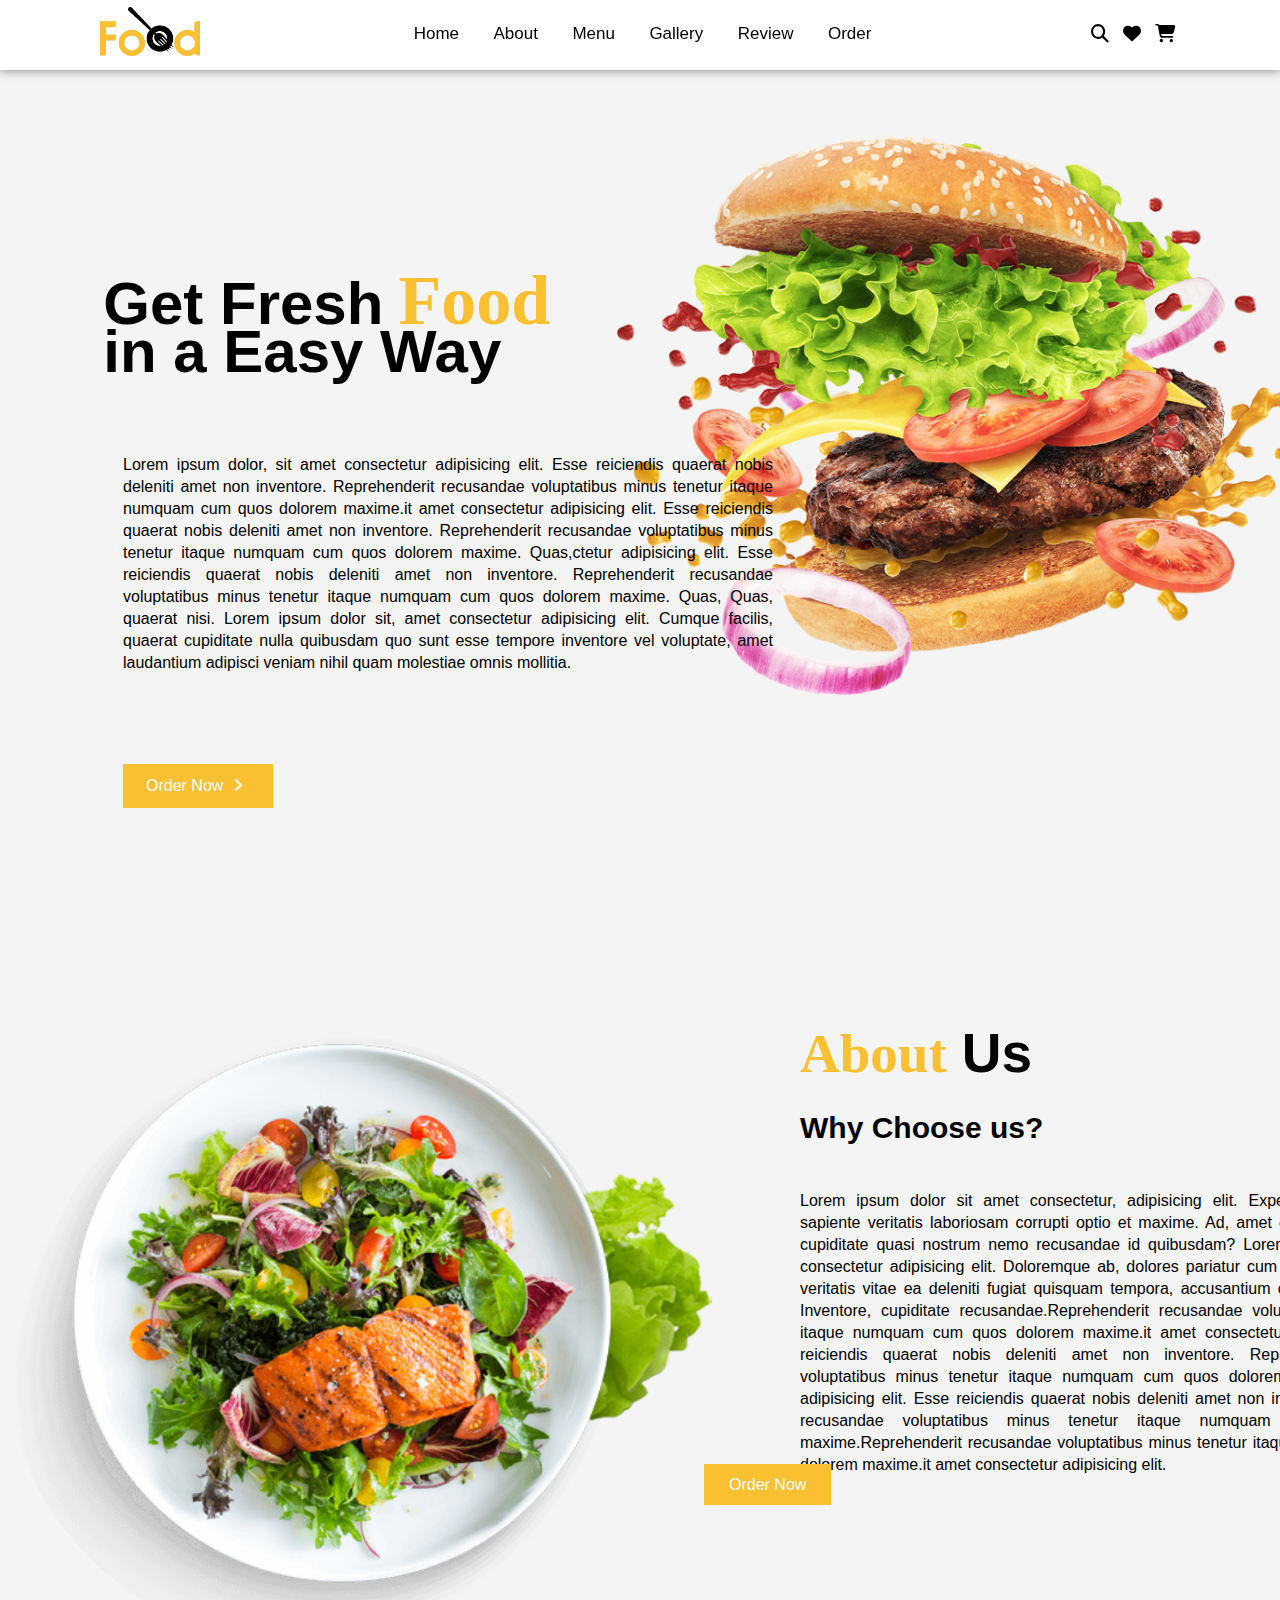
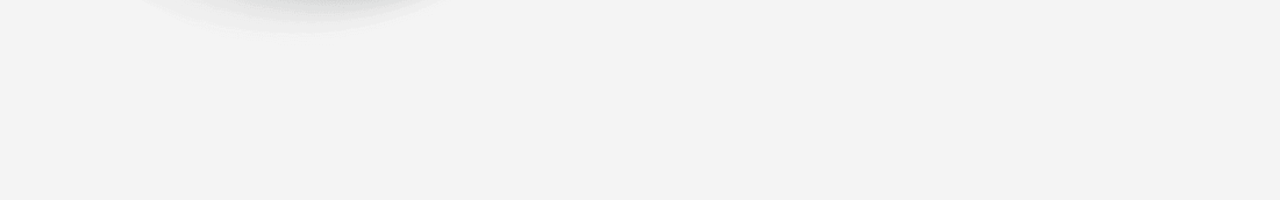
<file: about.html>
<!DOCTYPE html>
<html lang="en">
<head>
    <meta charset="UTF-8">
    <meta http-equiv="X-UA-Compatible" content="IE=edge">
    <meta name="viewport" content="width=device-width, initial-scale=1.0">
    <title>Food</title>
    <link rel="stylesheet" href="assets/css/font-awesome.min.css">
    <link rel="stylesheet" href="assets/css/style.css">
</head>
<body>
    <section id="Home">
        <nav>
            <div class="logo">
                <img src="assets/img/logo.png">
            </div>

            <ul>
                <li><a href="index.html">Home</a></li>
                <li><a href="about.html">About</a></li>
                <li><a href="menu.html">Menu</a></li>
                <li><a href="gallery.html">Gallery</a></li>
                <li><a href="review.html">Review</a></li>
                <li><a href="order.html">Order</a></li>
            </ul>

            <div class="icon">
                <i class="fa-solid fa-magnifying-glass"></i>
                <i class="fa-solid fa-heart"></i>
                <i class="fa-solid fa-cart-shopping"></i>    
            </div>

        </nav>

        <div class="main">

            <div class="men_text">
                <h1>Get Fresh<span>Food</span><br><br>in a Easy Way</h1>
            </div>

            <div class="main_image">
                <img src="assets/img/main_img.png">
            </div>

        </div>

        <p>
            Lorem ipsum dolor, sit amet consectetur adipisicing elit. Esse reiciendis quaerat nobis 
            deleniti amet non inventore. Reprehenderit recusandae voluptatibus minus tenetur itaque numquam 
            cum quos dolorem maxime.it amet consectetur adipisicing elit. Esse reiciendis quaerat nobis 
            deleniti amet non inventore. Reprehenderit recusandae voluptatibus minus tenetur itaque numquam 
            cum quos dolorem maxime. Quas,ctetur adipisicing elit. Esse reiciendis quaerat nobis 
            deleniti amet non inventore. Reprehenderit recusandae voluptatibus minus tenetur itaque numquam 
            cum quos dolorem maxime. Quas, Quas, quaerat nisi. Lorem ipsum dolor sit, amet consectetur adipisicing 
            elit. Cumque facilis, quaerat cupiditate nulla quibusdam quo sunt esse tempore inventore vel 
            voluptate, amet laudantium adipisci veniam nihil quam molestiae omnis mollitia.
        </p>

        <div class="main_btn">
            <a href="#">Order Now</a>
            <i class="fa-solid fa-angle-right"></i>
        </div>

    </section>

   <div class="about" id="About">
        <div class="about_main">

            <div class="image">
                <img src="assets/img/Food-Plate.png">
            </div>

            <div class="about_text">
                <h1><span>About</span>Us</h1>
                <h3>Why Choose us?</h3>
                <p>
                    Lorem ipsum dolor sit amet consectetur, adipisicing elit. Expedita, est. Doloremque 
                    sapiente veritatis laboriosam corrupti optio et maxime. Ad, amet explicabo eaque labore 
                    cupiditate quasi nostrum nemo recusandae id quibusdam? Lorem ipsum dolor sit amet 
                    consectetur adipisicing elit. Doloremque ab, dolores pariatur cum exercitationem, illo nisi 
                    veritatis vitae ea deleniti fugiat quisquam tempora, accusantium corrupti excepturi optio. 
                    Inventore, cupiditate recusandae.Reprehenderit recusandae voluptatibus minus tenetur itaque numquam 
                    cum quos dolorem maxime.it amet consectetur adipisicing elit. Esse reiciendis quaerat nobis 
                    deleniti amet non inventore. Reprehenderit recusandae voluptatibus minus tenetur itaque numquam 
                    cum quos dolorem maxime. Quas,ctetur adipisicing elit. Esse reiciendis quaerat nobis 
                    deleniti amet non inventore. Reprehenderit recusandae voluptatibus minus tenetur itaque numquam 
                    cum quos dolorem maxime.Reprehenderit recusandae voluptatibus minus tenetur itaque numquam 
                    cum quos dolorem maxime.it amet consectetur adipisicing elit.
            </div>

        </div>

        <a href="#" class="about_btn">Order Now</a>

    </div>
</file>
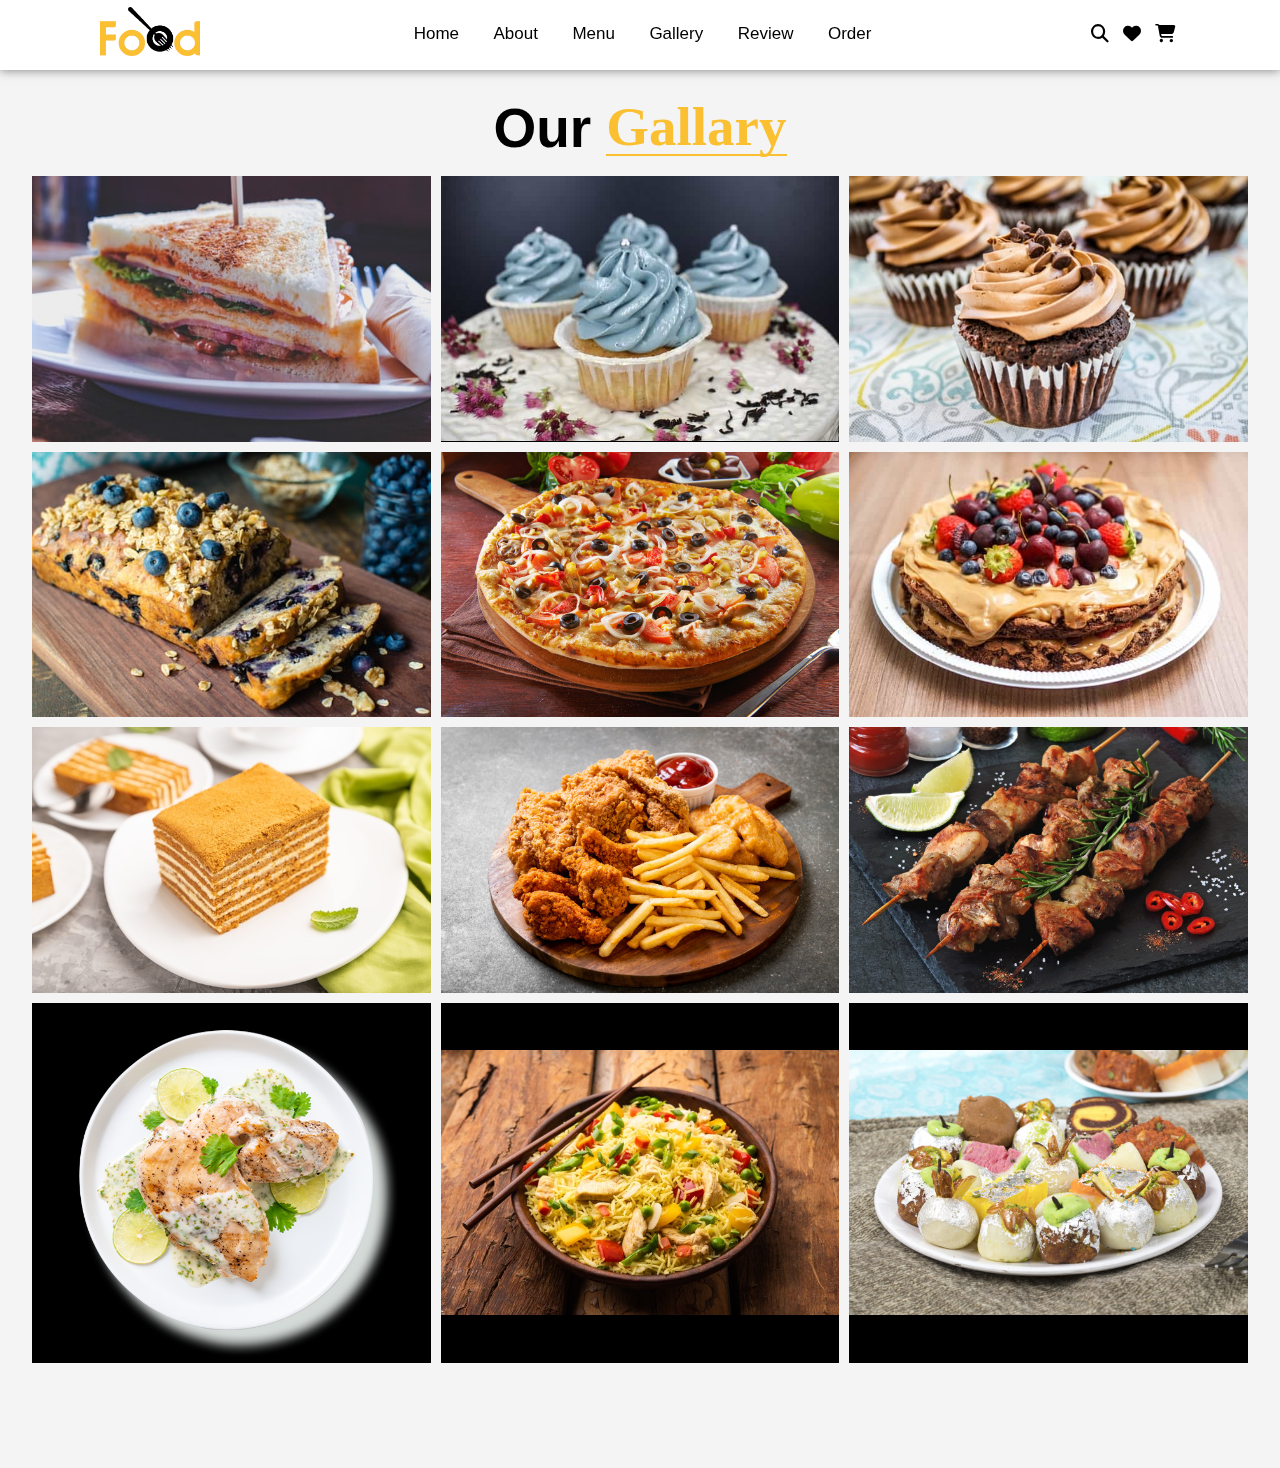
<file: gallery.html>
<!DOCTYPE html>
 <html lang="en">
 <head>
     <meta charset="UTF-8">
     <meta http-equiv="X-UA-Compatible" content="IE=edge">
     <meta name="viewport" content="width=device-width, initial-scale=1.0">
     <title>Food</title>
     <link rel="stylesheet" href="assets/css/font-awesome.min.css">
     <link rel="stylesheet" href="assets/css/style.css">
 </head>
 <body>
     <section id="Home">
         <nav>
             <div class="logo">
                 <img src="assets/img/logo.png">
             </div>
 
             <ul>
                 <li><a href="index.html">Home</a></li>
                 <li><a href="about.html">About</a></li>
                 <li><a href="menu.html">Menu</a></li>
                 <li><a href="gallery.html">Gallery</a></li>
                 <li><a href="review.html">Review</a></li>
                 <li><a href="order.html">Order</a></li>
             </ul>
 
             <div class="icon">
                 <i class="fa-solid fa-magnifying-glass"></i>
                 <i class="fa-solid fa-heart"></i>
                 <i class="fa-solid fa-cart-shopping"></i>    
             </div>
 
         </nav>
 
 <!--Gallary-->

  <div class="gallary" id="Gallary">
    <h1>Our<span>Gallary</span></h1>

    <div class="gallary_image_box">
        <div class="gallary_image">
            <img src="assets/img/gallary_1.jpg">

            <h3>Food</h3>
            <p>
                Lorem ipsum dolor sit amet consectetur, adipisicing elit. Commodi sint eveniet laboriosam 
            </p>
            <a href="#" class="gallary_btn">Order Now</a>
        </div>

        <div class="gallary_image">
            <img src="assets/img/gallary_2.jpg">

            <h3>Food</h3>
            <p>
                Lorem ipsum dolor sit amet consectetur, adipisicing elit. Commodi sint eveniet laboriosam 
            </p>
            <a href="#" class="gallary_btn">Order Now</a>
        </div>

        <div class="gallary_image">
            <img src="assets/img/gallary_3.jpg">

            <h3>Food</h3>
            <p>
                Lorem ipsum dolor sit amet consectetur, adipisicing elit. Commodi sint eveniet laboriosam 
            </p>
            <a href="#" class="gallary_btn">Order Now</a>
        </div>

        <div class="gallary_image">
            <img src="assets/img/gallary_4.jpg">

            <h3>Food</h3>
            <p>
                Lorem ipsum dolor sit amet consectetur, adipisicing elit. Commodi sint eveniet laboriosam 
            </p>
            <a href="#" class="gallary_btn">Order Now</a>
        </div>

        <div class="gallary_image">
            <img src="assets/img/gallary_5.jpg">

            <h3>Food</h3>
            <p>
                Lorem ipsum dolor sit amet consectetur, adipisicing elit. Commodi sint eveniet laboriosam 
            </p>
            <a href="#" class="gallary_btn">Order Now</a>
        </div>

        <div class="gallary_image">
            <img src="assets/img/gallary_6.jpg">

            <h3>Food</h3>
            <p>
                Lorem ipsum dolor sit amet consectetur, adipisicing elit. Commodi sint eveniet laboriosam 
            </p>
            <a href="#" class="gallary_btn">Order Now</a>
        </div>

        <div class="gallary_image">
            <img src="assets/img/gallery3.png">
    
            <h3>Food</h3>
            <p>
                Lorem ipsum dolor sit amet consectetur, adipisicing elit. Commodi sint eveniet laboriosam 
            </p>
            <a href="#" class="gallary_btn">Order Now</a>
        </div>
    
        <div class="gallary_image">
            <img src="assets/img/gallery2.png">
    
            <h3>Food</h3>
            <p>
                Lorem ipsum dolor sit amet consectetur, adipisicing elit. Commodi sint eveniet laboriosam 
            </p>
            <a href="#" class="gallary_btn">Order Now</a>
        </div>
    
        <div class="gallary_image">
            <img src="assets/img/gallery4.png">
    
            <h3>Food</h3>
            <p>
                Lorem ipsum dolor sit amet consectetur, adipisicing elit. Commodi sint eveniet laboriosam 
            </p>
            <a href="#" class="gallary_btn">Order Now</a>
        </div>
    
        <div class="gallary_image">
            <img src="assets/img/gallery1.png">
    
            <h3>Food</h3>
            <p>
                Lorem ipsum dolor sit amet consectetur, adipisicing elit. Commodi sint eveniet laboriosam 
            </p>
            <a href="#" class="gallary_btn">Order Now</a>
        </div>
    
        <div class="gallary_image">
            <img src="assets/img/gallery5.png">
    
            <h3>Food</h3>
            <p>
                Lorem ipsum dolor sit amet consectetur, adipisicing elit. Commodi sint eveniet laboriosam 
            </p>
            <a href="#" class="gallary_btn">Order Now</a>
        </div>
    
        <div class="gallary_image">
            <img src="assets/img/gallery6.png">
    
            <h3>Food</h3>
            <p>
                Lorem ipsum dolor sit amet consectetur, adipisicing elit. Commodi sint eveniet laboriosam 
            </p>
            <a href="#" class="gallary_btn">Order Now</a>
        </div>
    
    </div>

</div>
</file>
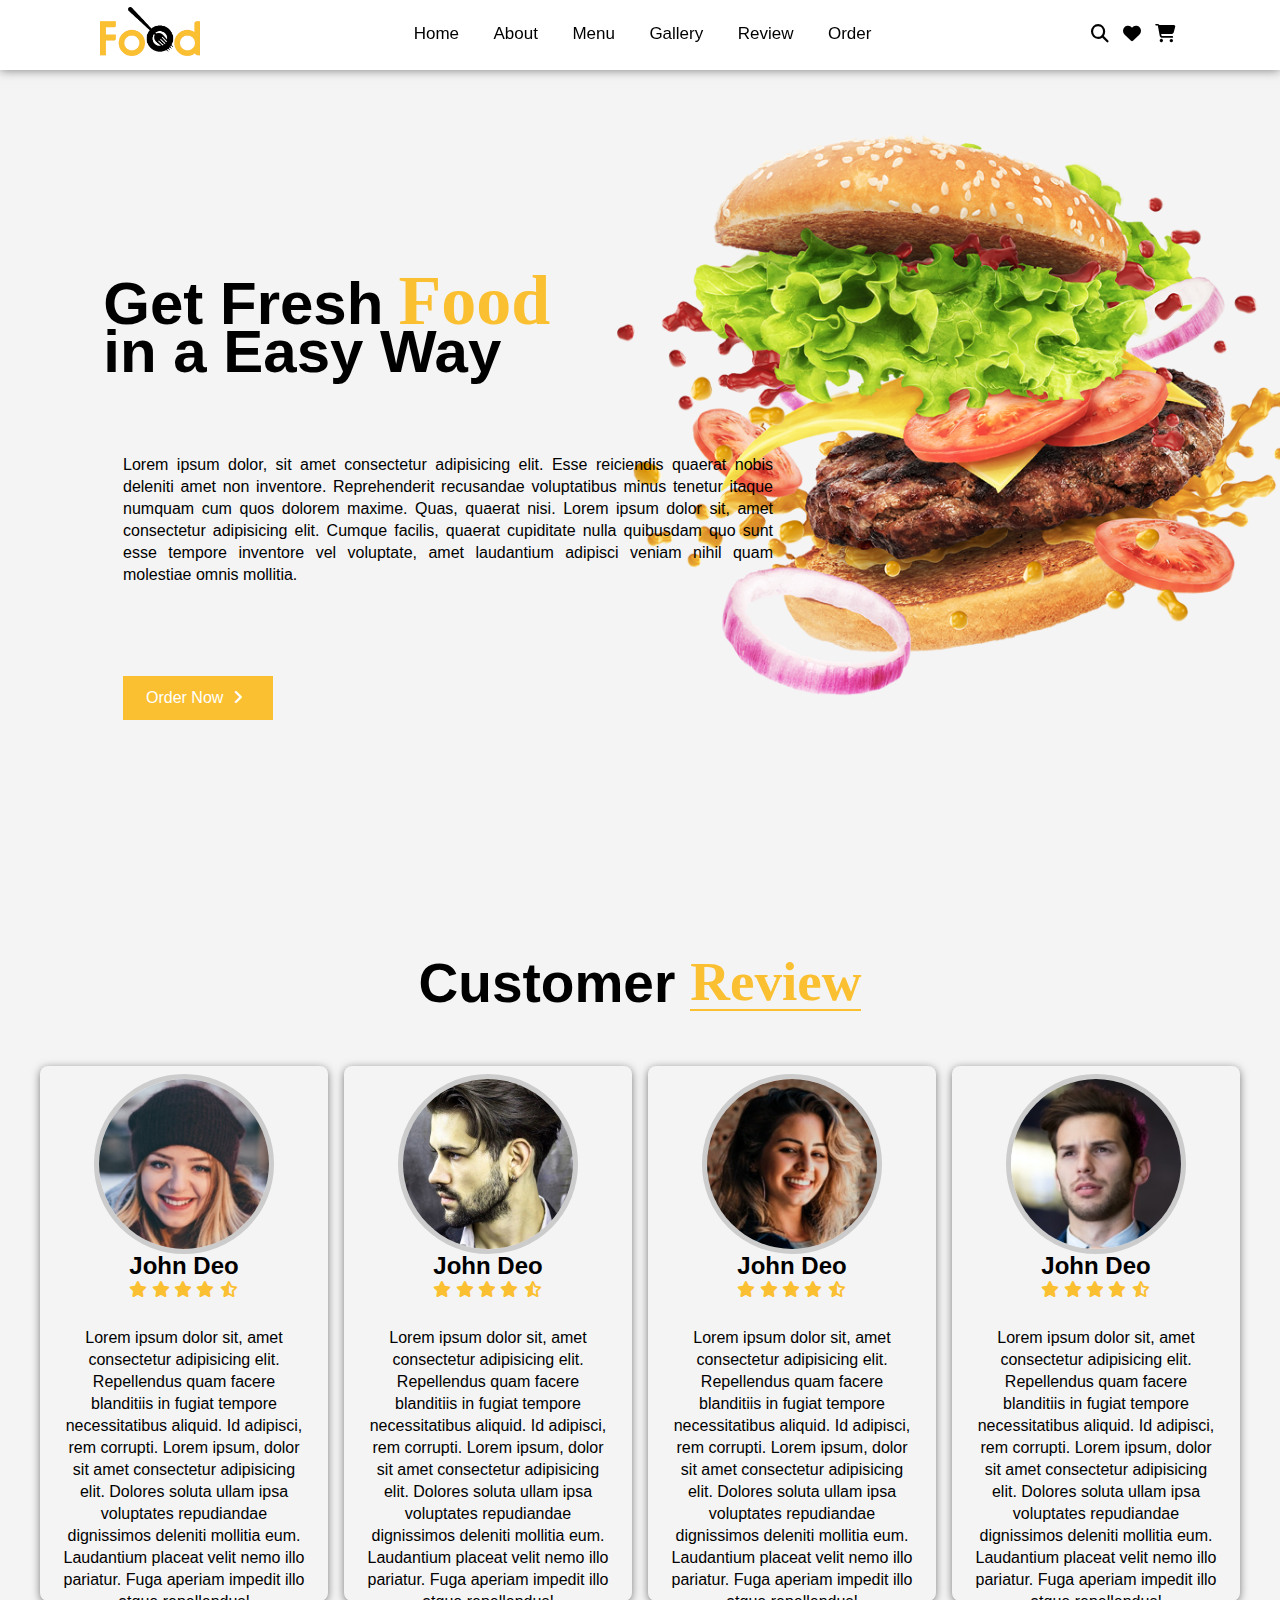
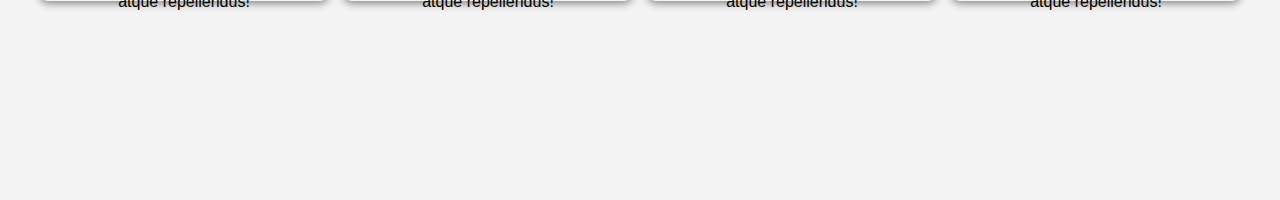
<file: review.html>
<!DOCTYPE html>
<html lang="en">
<head>
    <meta charset="UTF-8">
    <meta http-equiv="X-UA-Compatible" content="IE=edge">
    <meta name="viewport" content="width=device-width, initial-scale=1.0">
    <title>Food</title>
    <link rel="stylesheet" href="assets/css/font-awesome.min.css">
    <link rel="stylesheet" href="assets/css/style.css">
</head>
<body>
    <section id="Home">
        <nav>
            <div class="logo">
                <img src="assets/img/logo.png">
            </div>

            <ul>
                <li><a href="index.html">Home</a></li>
                <li><a href="about.html">About</a></li>
                <li><a href="menu.html">Menu</a></li>
                <li><a href="gallery.html">Gallery</a></li>
                <li><a href="review.html">Review</a></li>
                <li><a href="order.html">Order</a></li>
            </ul>

            <div class="icon">
                <i class="fa-solid fa-magnifying-glass"></i>
                <i class="fa-solid fa-heart"></i>
                <i class="fa-solid fa-cart-shopping"></i>    
            </div>

        </nav>

        <div class="main">

            <div class="men_text">
                <h1>Get Fresh<span>Food</span><br><br>in a Easy Way</h1>
            </div>

            <div class="main_image">
                <img src="assets/img/main_img.png">
            </div>

        </div>

        <p>
            Lorem ipsum dolor, sit amet consectetur adipisicing elit. Esse reiciendis quaerat nobis 
            deleniti amet non inventore. Reprehenderit recusandae voluptatibus minus tenetur itaque numquam 
            cum quos dolorem maxime. Quas, quaerat nisi. Lorem ipsum dolor sit, amet consectetur adipisicing 
            elit. Cumque facilis, quaerat cupiditate nulla quibusdam quo sunt esse tempore inventore vel 
            voluptate, amet laudantium adipisci veniam nihil quam molestiae omnis mollitia.
        </p>

        <div class="main_btn">
            <a href="#">Order Now</a>
            <i class="fa-solid fa-angle-right"></i>
        </div>

    </section>


<div class="review" id="Review">
    <h1>Customer<span>Review</span></h1>

    <div class="review_box">
        <div class="review_card">

            <div class="review_profile">
                <img src="assets/img/review_1.png">
            </div>

            <div class="review_text">
                <h2 class="name">John Deo</h2>

                <div class="review_icon">
                    <i class="fa-solid fa-star"></i>
                    <i class="fa-solid fa-star"></i>
                    <i class="fa-solid fa-star"></i>
                    <i class="fa-solid fa-star"></i>
                    <i class="fa-solid fa-star-half-stroke"></i>
                </div>

                <div class="review_social">
                    <i class="fa-brands fa-facebook-f"></i>
                    <i class="fa-brands fa-instagram"></i>
                    <i class="fa-brands fa-twitter"></i>
                    <i class="fa-brands fa-linkedin-in"></i>
                </div>

                <p>
                    Lorem ipsum dolor sit, amet consectetur adipisicing elit. Repellendus quam facere 
                    blanditiis in fugiat tempore necessitatibus aliquid. Id adipisci, rem corrupti. Lorem ipsum, 
                    dolor sit amet consectetur adipisicing elit. Dolores soluta ullam ipsa voluptates 
                    repudiandae dignissimos deleniti mollitia eum. Laudantium placeat velit nemo illo 
                    pariatur. Fuga aperiam impedit illo atque repellendus!
                </p>

            </div>

        </div>

        <div class="review_card">

            <div class="review_profile">
                <img src="assets/img/review_2.png">
            </div>

            <div class="review_text">
                <h2 class="name">John Deo</h2>

                <div class="review_icon">
                    <i class="fa-solid fa-star"></i>
                    <i class="fa-solid fa-star"></i>
                    <i class="fa-solid fa-star"></i>
                    <i class="fa-solid fa-star"></i>
                    <i class="fa-solid fa-star-half-stroke"></i>
                </div>

                <div class="review_social">
                    <i class="fa-brands fa-facebook-f"></i>
                    <i class="fa-brands fa-instagram"></i>
                    <i class="fa-brands fa-twitter"></i>
                    <i class="fa-brands fa-linkedin-in"></i>
                </div>

                <p>
                    Lorem ipsum dolor sit, amet consectetur adipisicing elit. Repellendus quam facere 
                    blanditiis in fugiat tempore necessitatibus aliquid. Id adipisci, rem corrupti. Lorem ipsum, 
                    dolor sit amet consectetur adipisicing elit. Dolores soluta ullam ipsa voluptates 
                    repudiandae dignissimos deleniti mollitia eum. Laudantium placeat velit nemo illo 
                    pariatur. Fuga aperiam impedit illo atque repellendus!
                </p>

            </div>

        </div>

        <div class="review_card">

            <div class="review_profile">
                <img src="assets/img/review_3.png">
            </div>

            <div class="review_text">
                <h2 class="name">John Deo</h2>

                <div class="review_icon">
                    <i class="fa-solid fa-star"></i>
                    <i class="fa-solid fa-star"></i>
                    <i class="fa-solid fa-star"></i>
                    <i class="fa-solid fa-star"></i>
                    <i class="fa-solid fa-star-half-stroke"></i>
                </div>

                <div class="review_social">
                    <i class="fa-brands fa-facebook-f"></i>
                    <i class="fa-brands fa-instagram"></i>
                    <i class="fa-brands fa-twitter"></i>
                    <i class="fa-brands fa-linkedin-in"></i>
                </div>

                <p>
                    Lorem ipsum dolor sit, amet consectetur adipisicing elit. Repellendus quam facere 
                    blanditiis in fugiat tempore necessitatibus aliquid. Id adipisci, rem corrupti. Lorem ipsum, 
                    dolor sit amet consectetur adipisicing elit. Dolores soluta ullam ipsa voluptates 
                    repudiandae dignissimos deleniti mollitia eum. Laudantium placeat velit nemo illo 
                    pariatur. Fuga aperiam impedit illo atque repellendus!
                </p>

            </div>

        </div>

        <div class="review_card">

            <div class="review_profile">
                <img src="assets/img/review_4.png">
            </div>

            <div class="review_text">
                <h2 class="name">John Deo</h2>

                <div class="review_icon">
                    <i class="fa-solid fa-star"></i>
                    <i class="fa-solid fa-star"></i>
                    <i class="fa-solid fa-star"></i>
                    <i class="fa-solid fa-star"></i>
                    <i class="fa-solid fa-star-half-stroke"></i>
                </div>

                <div class="review_social">
                    <i class="fa-brands fa-facebook-f"></i>
                    <i class="fa-brands fa-instagram"></i>
                    <i class="fa-brands fa-twitter"></i>
                    <i class="fa-brands fa-linkedin-in"></i>
                </div>

                <p>
                    Lorem ipsum dolor sit, amet consectetur adipisicing elit. Repellendus quam facere 
                    blanditiis in fugiat tempore necessitatibus aliquid. Id adipisci, rem corrupti. Lorem ipsum, 
                    dolor sit amet consectetur adipisicing elit. Dolores soluta ullam ipsa voluptates 
                    repudiandae dignissimos deleniti mollitia eum. Laudantium placeat velit nemo illo 
                    pariatur. Fuga aperiam impedit illo atque repellendus!
                </p>

            </div>

        </div>

    </div>

</div>
</file>
<file: assets/css/style.css>
@import url('https://fonts.googleapis.com/css2?family=Lexend:wght@400;500;600;700;800&display=swap');
*{
    margin: 0px;
    padding: 0px;
    box-sizing: border-box;
    scroll-behavior: smooth;
    text-decoration: none;
    list-style: none;
    font-family: sans-serif;
}
.container{
    width: 1170px;
    margin: 0 auto;
}
body{
    font-family: 'Lexend', sans-serif;
    font-size: 16px;
    line-height: 24px;
    background-color: #f4f4f4;
}
section{
    width: 100%;
    height: 100vh;
}

section nav{
    display: flex;
    justify-content: space-around;
    align-items: center;
    position: fixed;
    right: 0;
    left: 0;
    background: #fff;
    box-shadow: 0 0 10px rgba(0,0,0,0.5);
    z-index: 1000;
}

section nav .logo img{
    width: 100px;
    cursor: pointer;
    margin: 7px 0;
}

section nav ul{
    list-style: none;
}

section nav ul li{
    display: inline-block;
    margin: 0 15px;
}

section nav ul li a{
    text-decoration: none;
    color: #000;
    font-weight: 500;
    font-size: 17px;
    transition: 0.1s;
}

section nav ul li a::after{
    content: '';
    width: 0;
    height: 2px;
    background: #fac031;
    display: block;
    transition: 0.2s linear;
}

section nav ul li a:hover::after{
    width: 100%;
}

section nav ul li a:hover{
    color: #fac031;
}

section nav .icon i{
    font-size: 18px;
    color: #000;
    margin: 0 5px;
    cursor: pointer;
    transition: 0.3s;
}

section nav .icon i:hover{
    color: #fac031;
}

section .main{
    display: flex;
    align-items: center;
    justify-content: space-around;
    position: relative;
    top: 130px;
}

section .main .men_text h1{
    font-size: 60px;
    position: relative;
    top: -90px;
    left: 70px;
}

section .main .men_text h1 span{
    margin-left: 15px;
    color: #fac031;
    font-family: mv boli;
    line-height: 22px;
    font-size: 70px;
}

section .main .main_image img{
    width: 700px;
    position: relative;
    left: 70px;
}

section p{
    width: 650px;
    text-align: justify;
    position: relative;
    left: 123px;
    bottom: 120px;
    line-height: 22px;
}

section .main_btn{
    background: #fac031;
    position: relative;
    left: 123px;
    bottom: 30px;
    width: 150px;
    cursor: pointer;
    padding: 10px 23px;
}

section .main_btn a{
    color: #fff;
    margin-right: 5px;
    text-decoration: none;
}

section .main_btn i{
    color: #fff;
    transition: 0.3s;
}

section .main_btn:hover i{
    transform: translateX(7px);
}

/*About*/

.about{
    width: 100%;
    height: 100vh;
    padding: 70px 0;
}

.about .about_main{
    display: flex;
    align-items: center;
    justify-content: space-around;
}

.about .about_main .image img{
    width: 800px;
    position: relative;
    top: 60px;
}

.about .about_main .about_text h1 span{
    color: #fac031;
    margin-right: 15px;
    font-family: mv boli;
}

.about .about_main .about_text h1{
    font-size: 55px;
    position: relative;
    bottom: 50px;
}

.about .about_main .about_text h3{
    font-size: 30px;
    margin: 0 0 50px 0;
}

.about .about_main .about_text p{
    width: 650px;
    text-align: justify;
    margin-right: 30px;
    line-height: 22px;
}

.about .about_btn{
    background: #fac031;
    padding: 12px 25px;
    text-decoration: none;
    color: #fff;
    position: relative;
    left: 55%;
    bottom: 124px;

}

.single-about {
    flex-basis: 49%;
    margin: 10px 0;
    
}
.single-about img{
    width: 100%;
    border: 1px solid #ddd;
    padding: 3px;
    
}


/*Gallary*/

.gallary{
    width: 100%;
    padding: 70px 0;
}

.gallary h1{
    font-size: 55px;
    display: flex;
    align-items: center;
    justify-content: center;
    padding-top: 45px;
}

.gallary h1 span{
    margin-left: 15px;
    color: #fac031;
    font-family: mv boli;
}

.gallary h1 span::after{
    content: '';
    width: 100%;
    height: 2px;
    background: #fac031;
    display: block;
    position: relative;
    top: 15px;
}

.gallary .gallary_image_box{
    width: 95%;
    margin: 35px auto;
    display: grid;
    grid-template-columns: 1fr 1fr 1fr;
    grid-gap: 10px;
}

.gallary .gallary_image_box .gallary_image{
    display: flex;
    align-items: center;
    justify-content: center;
    background: black;
}

.gallary .gallary_image_box .gallary_image img{
    width: 100%;
    transition: .3s;
}

.gallary .gallary_image_box .gallary_image:hover img{
    opacity: 0.4;
}

.gallary .gallary_image_box .gallary_image h3{
    position: absolute;
    font-size: 35px;
    margin-bottom: 130px;
    color: #fac031;
    font-family: polo;
    z-index: 5;
    opacity: 0;
    transition: 0.3s;
}

.gallary .gallary_image_box .gallary_image:hover h3{
    opacity: 1;
}

.gallary .gallary_image_box .gallary_image p{
    position: absolute;
    width: 400px;
    margin-top: 30px;
    text-align: center;
    color: white;
    line-height: 22px;
    opacity: 0;
    z-index: 5;
    transition: 0.3s;
}

.gallary .gallary_image_box .gallary_image:hover p{
    opacity: 1;
}

.gallary .gallary_image_box .gallary_image .gallary_btn{
    position: absolute;
    margin-top: 180px;
    color: #000;
    background: #fac031;
    padding: 7px 25px;
    text-decoration: none;
    opacity: 0;
    transform: translateY(45px);
    z-index: 5;
    transition: 0.3s;
}

.gallary .gallary_image_box .gallary_image:hover .gallary_btn{
    opacity: 1;
    transform: translateY(0);
}

/*menu*/

.menu{
    width: 100%;
    padding: 70px 0;
}

.menu h1{
    font-size: 55px;
    display: flex;
    align-items: center;
    justify-content: center;
    margin-bottom: 30px;
}

.menu h1 span{
    color: #fac031;
    margin-left: 15px;
    font-family: mv boli;
}

.menu h1 span::after{
    content: '';
    width: 100%;
    height: 2px;
    background: #fac031;
    display: block;
    position: relative;
    top: 12px;   
}
.menu .menu_box{
    width: 95%;
    margin: 0 auto;
    display: grid;
    grid-template-columns: 1fr 1fr 1fr 1fr;
    grid-gap: 15px;
}

.menu .menu_box .menu_card{
    width: 325px;
    height: 480px;
    padding-top: 5px;
    margin-bottom: 20px;
    box-shadow: 0 0 10px rgba(0,0,0,0.2);
}

.menu .menu_box .menu_card .menu_image{
    width: 300px;
    height: 245px;
    margin: 0 auto;
    overflow: hidden;
}
.menu .menu_box .menu_card .menu_image img{
    width: 100%;
    height: 100%;
    object-fit: cover;
    object-position: center;
    transition: 0.3s;
}

.menu .menu_box .menu_card .menu_image:hover img{
    transform: scale(1.1);
}

.menu .menu_box .menu_card .small_card{
    width: 45px;
    height: 45px;
    float: right;
    position: relative;
    top: -240px;
    right: -8px;
    opacity: 0;
    border-radius: 7px;
    transition: 0.3s;
}

.menu .menu_box .menu_card:hover .small_card{
    position: relative;
    top: -240px;
    right: 20px;
    opacity: 1;
}

.menu .menu_box .menu_card .small_card i{
    font-size: 25px;
    display: flex;
    align-items: center;
    justify-content: center;
    line-height: 50px;
    color: #000;
    cursor: pointer;
    text-shadow: 0 0 6px #000;
    transition: 0.2s;
}

.menu .menu_box .menu_card .small_card i:hover{
    color: #fac031;
}

.menu .menu_box .menu_card .menu_info h2{
    width: 60%;
    text-align: center;
    margin: 10px auto 10px auto;
    font-size: 25px;
    color: #fac031;
}

.menu .menu_box .menu_card .menu_info p{
    text-align: center;
    margin-top: 8px;
    line-height: 21px;
}

.menu .menu_box .menu_card .menu_info h3{
    text-align: center;
    margin-top: 10px;
}

.menu .menu_box .menu_card .menu_info .menu_icon{
    color: #fac031;
    text-align: center;
    margin: 10px 0 10px 0;
}

.menu .menu_box .menu_card .menu_info .menu_btn{
    display: flex;
    align-items: center;
    justify-content: center;
    text-decoration: none;
    color: white;
    background: #000;
    padding: 8px 10px;
    margin: 0 80px;
    transition: 0.3s;
}

/*Review*/

.review{
    width: 100%;
    height: 100vh;
    padding: 70px 0;
}

.review h1{
    font-size: 55px;
    display: flex;
    align-items: center;
    justify-content: center;
}

.review h1 span{
    margin-left: 15px;
    color: #fac031;
    font-family: mv boli;
}

.review h1 span::after{
    content: '';
    width: 100%;
    height: 2px;
    background: #fac031;
    position: relative;
    top: 15px;
    display: block;
}

.review .review_box{
    width: 95%;
    margin: 70px auto;
    display: flex;
}

.review .review_box .review_card{
    width: 350px;
    height: 535px;
    box-shadow: 0 2px 8px rgba(0,0,0,0.5);
    border-radius: 8px;
    padding: 8px 20px;
    margin: 0 8px;
}

.review .review_box .review_card .review_profile{
    display: flex;
    align-items: center;
    justify-content: center;
    position: relative;
    transition: 0.3s;
}

.review .review_box .review_card:hover .review_profile{
    transform: translateY(-60px);
}

.review .review_box .review_card .review_profile img{
    width: 180px;
    height: 180px;
    object-fit: cover;
    object-position: center;
    border-radius: 50%;
    border: 5px solid #cccccc;
}

.review .review_box .review_card .review_text{
    text-align: center;
}

.review .review_box .review_card .review_text .name{
    color: #000;
    transition: 0.3s;
}

.review .review_box .review_card:hover .review_text .name{
    transform: translateY(-50px);
}

.review .review_box .review_card .review_text .review_icon{
    color: #fac031;
    transition: 0.3s;
}

.review .review_box .review_card:hover .review_text .review_icon{
    transform: translateY(-30px);
}

.review .review_box .review_card .review_text .review_social i{
    margin: 5px 1px;
    font-size: 15px;
    opacity: 0;
    cursor: pointer;
    transition: 0.3s;
}

.review .review_box .review_card:hover .review_text .review_social i{
    opacity: 1;
    transform: translateY(-8px);
}

.review .review_box .review_card .review_text p{
    text-align: center;
    line-height: 22px;
    transition: 0.3s;
}

.review .review_box .review_card:hover .review_text p{
    margin-top: 5px;
}

/*Team*/

.team{
    
    background-image: url(assets/img/bg1.jpg);
    background-size: cover;
    background-position: center;
    width: 100%;
    height: 90vh;
}
.team h1{
    display: flex;
    align-items: center;
    justify-content: center;
    font-size: 55px;
    margin-bottom: 33px;
    margin-top: 106px;
}

.team h1 span{
    color: #fac031;
    margin-left: 15px;
    font-family: mv boli;
}

.team h1 span::after{
    content: '';
    width: 100%;
    height: 2px;
    background: #fac031;
    display: block;
    position: relative;
    top: 15px;
}

.team .team_box{
    width: 95%;
    margin: 0 auto;
    display: flex;
    align-items: center;
    justify-content: center;
    position: relative;
    top: 13%;
}

.team .team_box .profile{
    width: 320px;
    height: 320px;
    border-radius: 50%;
    margin: 0 15px;
    display: flex;
    align-items: center;
    justify-content: center;
    position: relative;
    box-shadow: 0 0 8px rgba(0,0,0,0.5);
    transition: 0.4s;
}

.team .team_box .profile:hover{
    border-radius: 20px;
    height: 320px;
}

.team .team_box .profile img{
    width: 250px;
    height: 250px;
    object-fit: cover;
    object-position: center;
    border-radius: 50%;
    cursor: pointer;
    box-shadow: 0 0 8px rgba(0,0,0,0.5);
    z-index: 2;
    transition: 0.4s;
}

.team .team_box .profile:hover img{
    border-radius: 20px;
    margin-top: -230px;
}

.team .team_box .profile .info{
    position: absolute;
    text-align: center;
    top: 25%;
    transition: 0.4s;
}

.team .team_box .profile:hover .info{
    top: 60%;
}

.team .team_box .profile .info .name{
    color: #fac031;
    margin-bottom: 15px;
}

.team .team_box .profile .info .bio{
    width: 70%;
    text-align: center;
    margin: 0 auto 10px auto;
}

.team .team_box .profile .info .team_icon i{
    margin: 10px 5px 5px 0;
    cursor: pointer;
    transition: 0.3s;
}

.team .team_box .profile .info .team_icon i:hover{
    color: #fac031;
}

/*Order*/

.order{
    width: 100%;
    height: 100vh;
    padding: 70px 0;
    background-image: url(assets/img/bg2.jpg);
    background-size: cover;
    background-position: center;
}

.order h1{
    display: flex;
    align-items: center;
    justify-content: center;
    color: #000;
    font-size: 55px;
}

.order h1 span{
    color: #fac031;
    margin-right: 15px;
    font-family: mv boli;
}

.order h1 span::after{
    content: '';
    width: 100%;
    height: 2px;
    background: #fac031;
    display: block;
    position: relative;
    top: 15px;
}

.order .order_main{
    display: flex;
    align-items: center;
    justify-content: space-around;
}

.order .order_main .order_image img{
    width: 600px;
}

.order .order_main form{
    display: grid;
    grid-template-columns: 1fr 1fr;
    grid-gap: 0 10px;
}

.order .order_main form .input p{
    line-height: 25px;
}

.order .order_main form .input{
    margin: 5px;
}

.order .order_main form .input input{
    width: 300px;
    height: 35px;
    padding: 0 10px;
    border: 2px solid #cccccc;
    background: #eeeeee;
    outline: none;
    border-radius: 3px;
}

.order .order_main form .input input:focus{
    border: 2px solid #fac031;
}

.order .order_main form .order_btn{
    padding: 10px 0;
    background: #fac031;
    color: white;
    width: 40%;
    text-align: center;
    margin-top: 20px;
    text-decoration: none;
}

/*Footer*/

footer{
    width: 100%;
    padding: 30px 0 0 20px;
    background: #eeeeee;
}

footer .footer_main{
    display: grid;
    grid-template-columns: 1fr 1fr 1fr 1fr 1fr;
}

footer .footer_main .footer_tag{
    text-align: center;
}

footer .footer_main .footer_tag h2{
    color: #000;
    margin-bottom: 25px;
    font-size: 30px;
}

footer .footer_main .footer_tag p{
    margin: 10px 0;
}

footer .footer_main .footer_tag i{
    margin: 0 5px;
    cursor: pointer;
}

footer .footer_main .footer_tag i:hover{
    color: #fac031;
}
footer .footer_main .footer_tag_p{
    
    text-align: center;
    margin: 20px 0;

}

footer .end{
    display: flex;
    align-items: center;
    justify-content: center;
    padding: 15px;
}

footer .end span{
    color: #fac031;
    margin-left: 10px;
}
</file>
